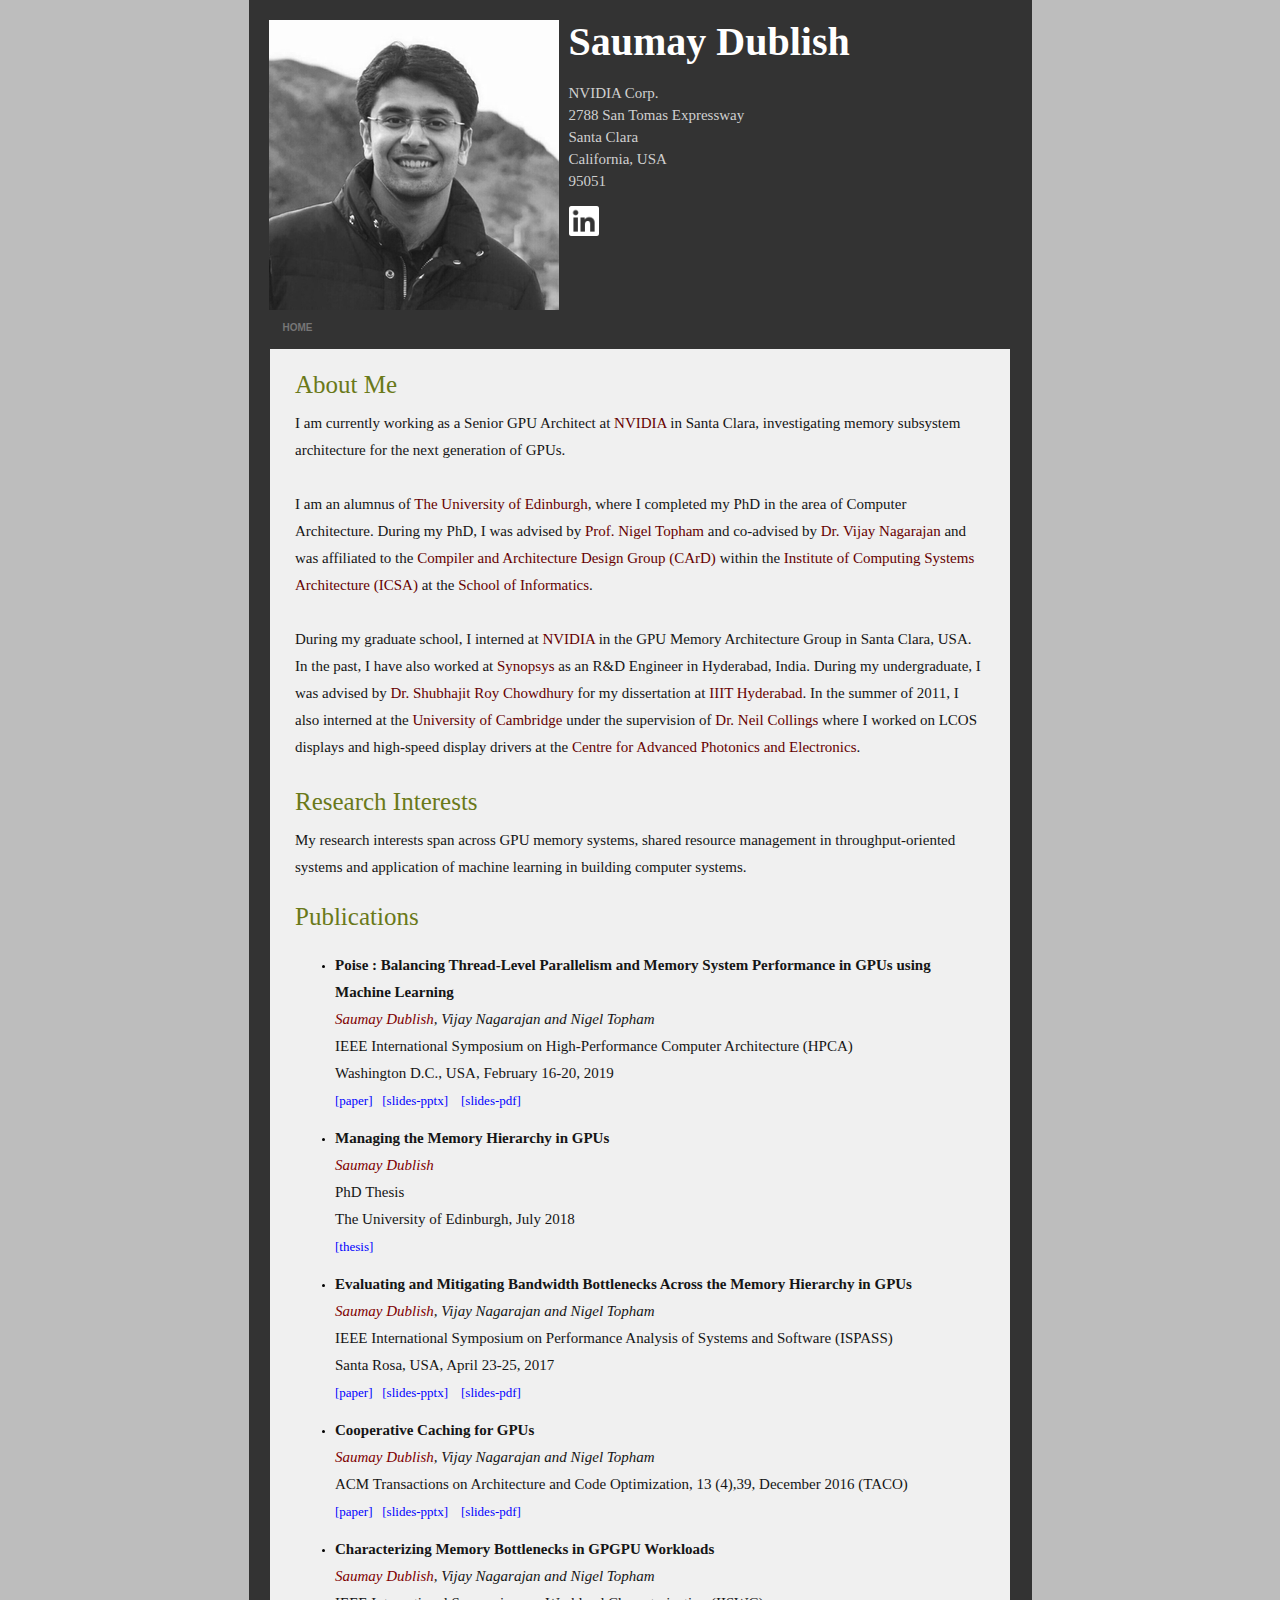
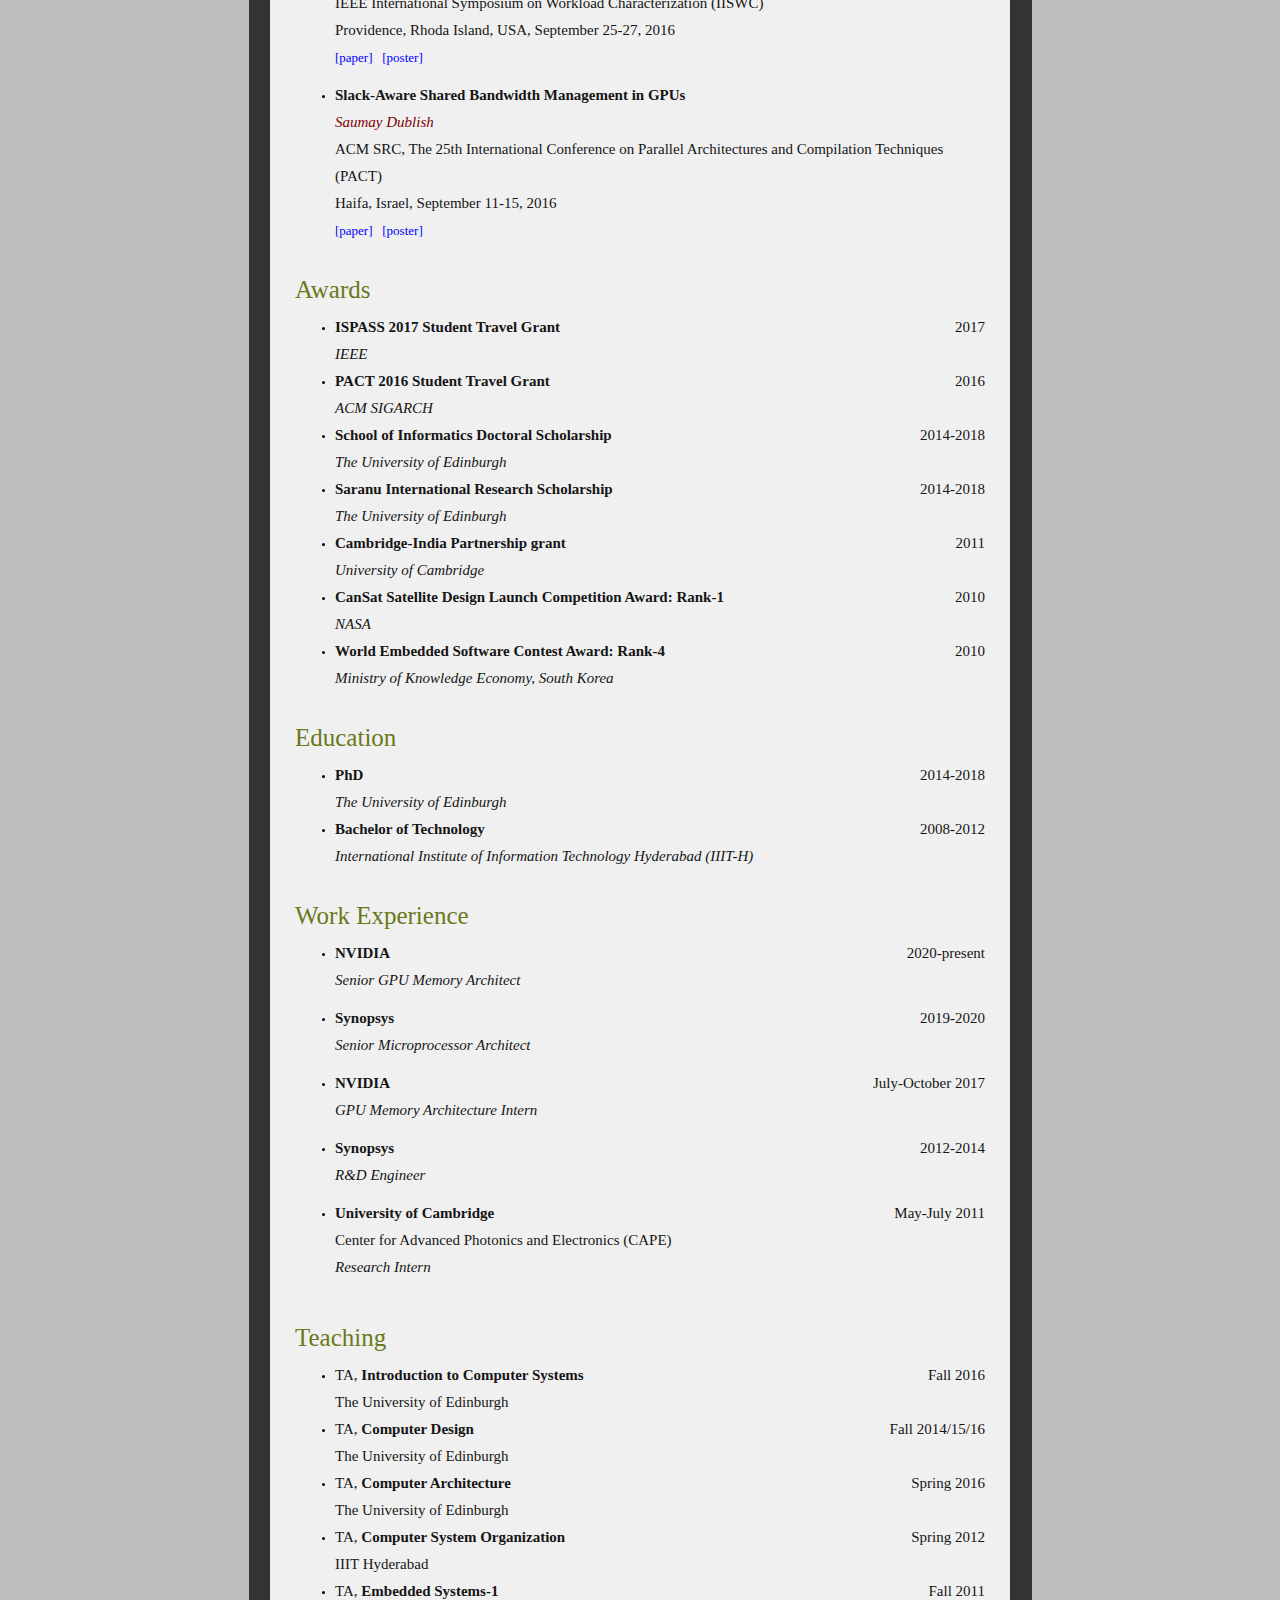
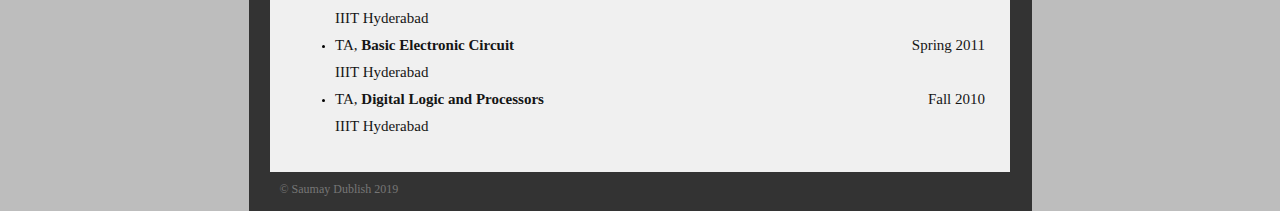
<file: index.html>
<head>
<title>Saumay Dublish - Homepage</title>
<meta http-equiv="Content-Type" content="text/html; charset=utf-8" />

<link rel="stylesheet" type="text/css" href="main.css" media="screen" />
</head>

<body>

<div id="container"> 

  <div id="pageHeader">
    <div class="headtitle">Saumay Dublish</div>
    <div class="headsubtitle"></div> <br>
    <div class="headsubtitle">NVIDIA Corp.</div>
    <div class="headsubtitle">2788 San Tomas Expressway</div>
    <div class="headsubtitle">Santa Clara</div>
    <div class="headsubtitle">California, USA</div>
    <div class="headsubtitle">95051</div> <br>
    <div class="headsubtitle"><a href="http://www.linkedin.com/in/saumaydublish" target="_blank">
                             <img width="30em" height="30em" src="photos/linkedin.png" alt="LinkedIn Profile"></a></div> <br>
  </div>

  <div id="menu"> 
    <ul>
      <li><a href="#" title="">HOME</a></li>
    </ul>
  </div>


  <div id="content"> 

    <div id="insidecontent"> <br>
            <br>
      <h1>About Me</h1>
                <br>      
      <p>
      I am currently working as a Senior GPU Architect at <a href="https://www.nvidia.com/" target="_blank" style="text-decoration: none"><FONT COLOR="#660000">NVIDIA</FONT></a> in Santa Clara, investigating memory subsystem architecture for the next generation of GPUs.
      <br><br>
	 I am an alumnus of <a href="http://www.ed.ac.uk" target="_blank" style="text-decoration: none"><FONT COLOR="#660000">The University of Edinburgh</FONT></a>, where I completed my PhD in the area of Computer Architecture. 
         During my PhD, I was advised by <a href="http://homepages.inf.ed.ac.uk/npt" target="_blank" style="text-decoration: none"><FONT COLOR="#660000">Prof. Nigel Topham</FONT></a> and co-advised by <a href="http://homepages.inf.ed.ac.uk/vnagaraj" target="_blank" style="text-decoration: none"><FONT COLOR="#660000">Dr. Vijay Nagarajan</FONT></a> and was affiliated to the <a href="http://www.icsa.inf.ed.ac.uk/compilers" target="_blank" style="text-decoration: none"><FONT COLOR="#660000">Compiler and Architecture Design Group (CArD)</FONT></a> within the <a href="http://wcms.inf.ed.ac.uk/icsa" target="_blank" style="text-decoration: none"><FONT COLOR="#660000">Institute of Computing Systems Architecture (ICSA)</FONT></a> at the <a href="http://www.ed.ac.uk/schools-departments/informatics" target="_blank" style="text-decoration: none"><FONT COLOR="#660000">School of Informatics</FONT></a>.
         <br><br>

         During my graduate school, I interned at <a href="http://www.nvidia.com" target="_blank" style="text-decoration: none"><FONT COLOR="#660000">NVIDIA</FONT></a> in the GPU Memory Architecture Group in Santa Clara, USA. In the past, I have also worked at <a href="http://www.synopsys.com" target="_blank" style="text-decoration: none"><FONT COLOR="#660000">Synopsys</FONT></a> as an R&D Engineer in Hyderabad, India. During my undergraduate, I was advised by <a href="http://faculty.iitmandi.ac.in/~src/" target="_blank" style="text-decoration: none"><FONT COLOR="#660000">Dr. Shubhajit Roy Chowdhury</FONT></a> for my dissertation at <a href="" target="_blank" style="text-decoration: none"><FONT COLOR="#660000">IIIT Hyderabad</FONT></a>. 
         In the summer of 2011, I also interned at the <a href="https://www.cam.ac.uk/" target="_blank" style="text-decoration: none"><FONT COLOR="#660000">University of Cambridge</FONT></a> under the supervision of <a href="http://www.ukphotonics.org/id/person/286450ad3ba1fcd2a90449b832252e99ffb7e84c.html" target="_blank" style="text-decoration: none"><FONT COLOR="#660000">Dr. Neil Collings</FONT></a> where I worked on LCOS displays and high-speed display drivers at the <a href="https://www.cape.eng.cam.ac.uk/" target="_blank" style="text-decoration: none"><FONT COLOR="#660000">Centre for Advanced Photonics and Electronics</FONT></a>. 

         <br><br>
	  </p>


	        <h1>Research Interests</h1>
                <br>      
          <p>
                  My research interests span across GPU memory systems, shared resource management in throughput-oriented systems and application of machine learning in building computer systems.   
          </p>    
         <br><br>
                  
  	        <h1>Publications</h1>

                <ul>

                <br>      
                <li><p>
                      <b> Poise : Balancing Thread-Level Parallelism and Memory System Performance in GPUs using Machine Learning</b>
                      <br><i> <FONT COLOR="#800000">Saumay Dublish</FONT>, Vijay Nagarajan and Nigel Topham  </i>
                      <br> IEEE International Symposium on High-Performance Computer Architecture (HPCA)
                      <br> Washington D.C., USA, February 16-20, 2019 
                      <br>
                      <FONT SIZE=-1>
                        <a href="papers/hpca2019_poise.pdf"   title=”Poise” target="_blank" style="text-decoration: none"><FONT COLOR="#0000FF">[paper]</FONT></a>&nbsp;&nbsp;
                        <a href="slides/hpca2019_slides.pptx" title=”Poise” target="_blank" style="text-decoration: none"><FONT COLOR="#0000FF">[slides-pptx]</FONT></a> &nbsp;&nbsp;
                        <a href="slides/hpca2019_slides.pdf"  title=”Poise” target="_blank" style="text-decoration: none"><FONT COLOR="#0000FF">[slides-pdf]</FONT></a>
                      </FONT>
                      </p>

                <br>      
                <li><p>
                      <b> Managing the Memory Hierarchy in GPUs </b>
                      <br><i> <FONT COLOR="#800000">Saumay Dublish</FONT>  </i>
                      <br> PhD Thesis 
                      <br> The University of Edinburgh, July 2018 
                      <br>
                      <FONT SIZE=-1>
                        <a href="papers/phdthesis_dublish.pdf" title=”Thesis” target="_blank" style="text-decoration: none"><FONT COLOR="#0000FF">[thesis]</FONT></a>&nbsp;&nbsp;
                      </FONT>
                      </p>
                      
                <br>
                <li><p>
                      <b>Evaluating and Mitigating Bandwidth Bottlenecks Across the Memory Hierarchy in GPUs </b>
                      <br><i> <FONT COLOR="#800000">Saumay Dublish</FONT>, Vijay Nagarajan and Nigel Topham  </i>
                      <br>IEEE International Symposium on Performance Analysis of Systems and Software (ISPASS)
                      <br>Santa Rosa, USA, April 23-25, 2017    
                      <br>
                      <FONT SIZE=-1>
                        <a href="papers/ispass2017.pdf"         title=”ISPASS2017” target="_blank" style="text-decoration: none"><FONT COLOR="#0000FF">[paper]</FONT></a>&nbsp;&nbsp;
                        <a href="slides/ispass2017_slides.pptx" title=”ISPASS2017” target="_blank" style="text-decoration: none"><FONT COLOR="#0000FF">[slides-pptx]</FONT></a> &nbsp;&nbsp;
                        <a href="slides/ispass2017_slides.pdf" title=”ISPASS2017” target="_blank" style="text-decoration: none"><FONT COLOR="#0000FF">[slides-pdf]</FONT></a>
                      </FONT>
                      </p>
                      
                      
                <br>
                <li><p>
                      <b>Cooperative Caching for GPUs </b>
                      <br><i> <FONT COLOR="#800000">Saumay Dublish</FONT>, Vijay Nagarajan and Nigel Topham  </i>
                      <br>ACM Transactions on Architecture and Code Optimization, 13 (4),39, December 2016 (TACO) 
                      <br>
                      <FONT SIZE=-1>
                        <a href="papers/taco2016_ccn.pdf" title=”CCN” target="_blank" style="text-decoration: none"><FONT COLOR="#0000FF">[paper]</FONT></a>&nbsp;&nbsp;
                        <a href="slides/taco2016_slides.pptx" title=”CCN” target="_blank" style="text-decoration: none"><FONT COLOR="#0000FF">[slides-pptx]</FONT></a> &nbsp;&nbsp;
                        <a href="slides/taco2016_slides.pdf" title=”CCN” target="_blank" style="text-decoration: none"><FONT COLOR="#0000FF">[slides-pdf]</FONT></a>
                      </FONT>
                      </p>
                      

                      
                <br>
                <li><p>
                      <b>Characterizing Memory Bottlenecks in GPGPU Workloads </b>
                      <br><i> <FONT COLOR="#800000">Saumay Dublish</FONT>, Vijay Nagarajan and Nigel Topham  </i>
                      <br>IEEE International Symposium on Workload Characterization (IISWC)
                      <br>Providence, Rhoda Island, USA, September 25-27, 2016    
                      <br>
                      <FONT SIZE=-1>
                        <a href="papers/iiswc2016.pdf" title=”IISWC2016” target="_blank" style="text-decoration: none"><FONT COLOR="#0000FF">[paper]</FONT></a>&nbsp;&nbsp;
                        <a href="slides/iiswc2016_poster.pdf" title=”IISWC2016” target="_blank" style="text-decoration: none"><FONT COLOR="#0000FF">[poster]</FONT></a> &nbsp;&nbsp;
                      </FONT>
                      </p>
                      

                      
                <br>
                <li><p>
                      <b>Slack-Aware Shared Bandwidth Management in GPUs </b>
                      <br><i> <FONT COLOR="#800000">Saumay Dublish</FONT>  </i>
                      <br>ACM SRC, The 25th International Conference on Parallel Architectures and Compilation Techniques (PACT)
                      <br>Haifa, Israel, September 11-15, 2016    
                      <br>
                      <FONT SIZE=-1>
                        <a href="papers/pactsrc16_slack.pdf" title=”PACT2016” target="_blank" style="text-decoration: none"><FONT COLOR="#0000FF">[paper]</FONT></a>&nbsp;&nbsp;
                        <a href="slides/pactsrc16_poster.pdf" title=”PACT2016” target="_blank" style="text-decoration: none"><FONT COLOR="#0000FF">[poster]</FONT></a> &nbsp;&nbsp;
                      </FONT>
                      </p>

                </ul> 

         <br><br>


	        <h1>Awards</h1>
          <ul>            
              <li><p>    <b>ISPASS 2017 Student Travel Grant </b><date>2017</date> <br>
                         <i> IEEE </i></p></li>
              <li><p>    <b>PACT 2016 Student Travel Grant </b><date>2016</date> <br>
                         <i>ACM SIGARCH  </i></p></li>
              <li><p>    <b>School of Informatics Doctoral Scholarship</b><date> 2014-2018 </date><br>
                          <i>The University of Edinburgh</i></p></li>        
              <li><p>    <b>Saranu International Research Scholarship</b><date> 2014-2018 </date> <br>
                         <i>The University of Edinburgh </i></p></li>
              <li><p>    <b>Cambridge-India Partnership grant </b><date>2011</date> <br>
                         <i>University of Cambridge</i></p></li>     
              <li><p>    <b>CanSat Satellite Design Launch Competition Award: Rank-1 </b><date>2010</date> <br>
                         <i> NASA </i></p></li>
              <li><p>    <b>World Embedded Software Contest Award: Rank-4 </b><date>2010</date> <br>
                         <i>Ministry of Knowledge Economy, South Korea </i></p></li>
          </ul>    
         <br><br>


  	        <h1>Education</h1>
         <ul>
              <li><p><b>PhD</b> <date> 2014-2018</date><br>
              <i> The University of Edinburgh </i></p></li>
              <li><p> <b>Bachelor of Technology</b><date> 2008-2012</date><br>
              <i>International Institute of Information Technology Hyderabad (IIIT-H)</i></p></li>
         </ul>  
         <br><br>




  	        <h1>Work Experience</h1>
          <ul>
              <li><p>    <b>NVIDIA</b> <date> 2020-present</date> <br>
                      <i>Senior GPU Memory Architect <br> </i>  </p></li>  <br> 		  
              <li><p>    <b>Synopsys</b> <date> 2019-2020</date> <br>
                      <i>Senior Microprocessor Architect <br> </i>  </p></li>  <br> 
              <li><p>    <b>NVIDIA</b> <date> July-October 2017</date> <br>
                      <i>GPU Memory Architecture Intern <br> </i>  </p></li>  <br> 
              <li><p>    <b>Synopsys</b> <date> 2012-2014</date> <br>
                      <i>R&D Engineer <br> </i>  </p></li>  <br> 
              <li><p>    <b>University of Cambridge </b> <date>  May-July 2011</date><br>
                         Center for Advanced Photonics and Electronics (CAPE) <br>
                         <i>Research Intern</i> </p></li> <br>
         </ul> 
         <br><br>

	        <h1>Teaching</h1>
         <ul> 
            <li><p>    TA, <b>Introduction to Computer Systems</b><date> Fall 2016 </date></span> <br>
                       The University of Edinburgh  </p></li>

            <li><p>    TA, <b>Computer Design</b><date> Fall 2014/15/16 </date></span> <br>
                       The University of Edinburgh  </p></li>

            <li><p>    TA, <b>Computer Architecture</b><date> Spring 2016 </date></span> <br>
                       The University of Edinburgh  </p></li>

            <li><p>    TA, <b>Computer System Organization </b> <date>        Spring 2012</date><br>
                          IIIT Hyderabad</p></li>

            <li><p>    TA, <b>Embedded Systems-1 </b>         <date>        Fall 2011 </date><br>
                          IIIT Hyderabad</p></li>

            <li><p>    TA, <b>Basic Electronic Circuit </b>  <date>       Spring 2011</date><br>
                          IIIT Hyderabad</p></li>

            <li><p>    TA, <b>Digital Logic and Processors</b>  <date>      Fall 2010 </date> <br>        
                          IIIT Hyderabad</p></li>
         </ul> 
         <br><br>
    </div>

    

    <div style="clear: both;"></div>

  </div>

  <div id="footer"> <span>© Saumay Dublish 2019  </span> 
  </div>

</div>

<!-- Global site tag (gtag.js) - Google Analytics -->
<script async src="https://www.googletagmanager.com/gtag/js?id=UA-139237888-1"></script>
<script>
  window.dataLayer = window.dataLayer || [];
  function gtag(){dataLayer.push(arguments);}
  gtag('js', new Date());

  gtag('config', 'UA-139237888-1');
</script>


</body>
</html>
</file>
<file: main.css>
body
{
font-size:        62.5%; 
margin:           0;
padding:          0;
background-color: #BDBDBD;
font-family:     'lucida grande', arial, tahoma, sans-serif;
}

#container
{
margin:          0 auto;
padding-top:20px;
width:           783px;
position:        relative;
background-color:  #333;
}

#pageHeader{
	width: 290px;
	height: 290px;
	position: static;
	background: url(photos/saumaydublishBW290px.jpg) no-repeat;
	color: #FAF3E9;
	text-align: left;
        margin-left: 20px;
}

.headtitle
{
font-family: times, Times New Roman, times-roman, georgia, serif;

position:        relative;
letter-spacing:  0px;
font-size:       40px;
line-height:     44px;
margin:          0;
font-weight:     bold;
color:           #FFF;
right:           -300px;
padding:         0 0 0 0;
}
.headsubtitle
{
position:        relative;
font-family:     times, Times New Roman, times-roman, georgia, serif;
font-size:       15px;
color:           #D0D0D0;
right:           -300px;
padding-top:     5px;
}

#menu
{
margin:          0 20px;
height:          29px;
padding:         5px 0;
}

#menu ul
{
margin:          0;
padding:         7px;
height:          29px;
}

#menu ul li
{
list-style:      none;
display:         inline;
}

#menu ul li a:link, #menu ul li a:active, #menu ul li a:visited
{
color:           #767676;	
padding:         10px 7px 10px 7px;
font-size:       1em;
font-family:     'lucida grande', arial, sans-serif;
font-weight:     bold;
text-decoration: none;
}

#menu ul li a:hover
{
background-color:   #6A7919;
color:           #FDFDFD;
}

#content
{
min-height:      390px;
width:           740px;
margin:          0 auto;
background-color:#F0F0F0;
}

#insidecontent
{
float:           left;
padding-left:    25px;
padding-right:   25px;
width:           auto;
}

#insidecontent date
{
float: right;
text-align: right;
}

#insidecontent p
{
margin:          0;
color:           #151515;
font-family:     Tahoma;
font-size:       1.5em;
line-height:     180%;
}

h1
{
margin:          0;
font-weight:     normal;
color:           #6A7919;
font-size:       2.5em;
font-family:Times;
}

h2
{
margin:          0;
display:         inline;
position:        relative;
top:             -1.5em;
left:            2em;
font-size:       1.8em;
font-weight:     normal;
color:           #94c258;
}



h3
{
margin:          0;
font-size:       1.5em;
font-weight:     normal;
color:           #94C258;
}

#footer
{
margin:          0 auto;
width:           741px;
height:          39px;
}

#footer span
{
display:         block;
position:        relative;
font-family:    Tahoma;
font-size:       1.2em;
padding:         10px;
color:           #767676;
}
</file>
